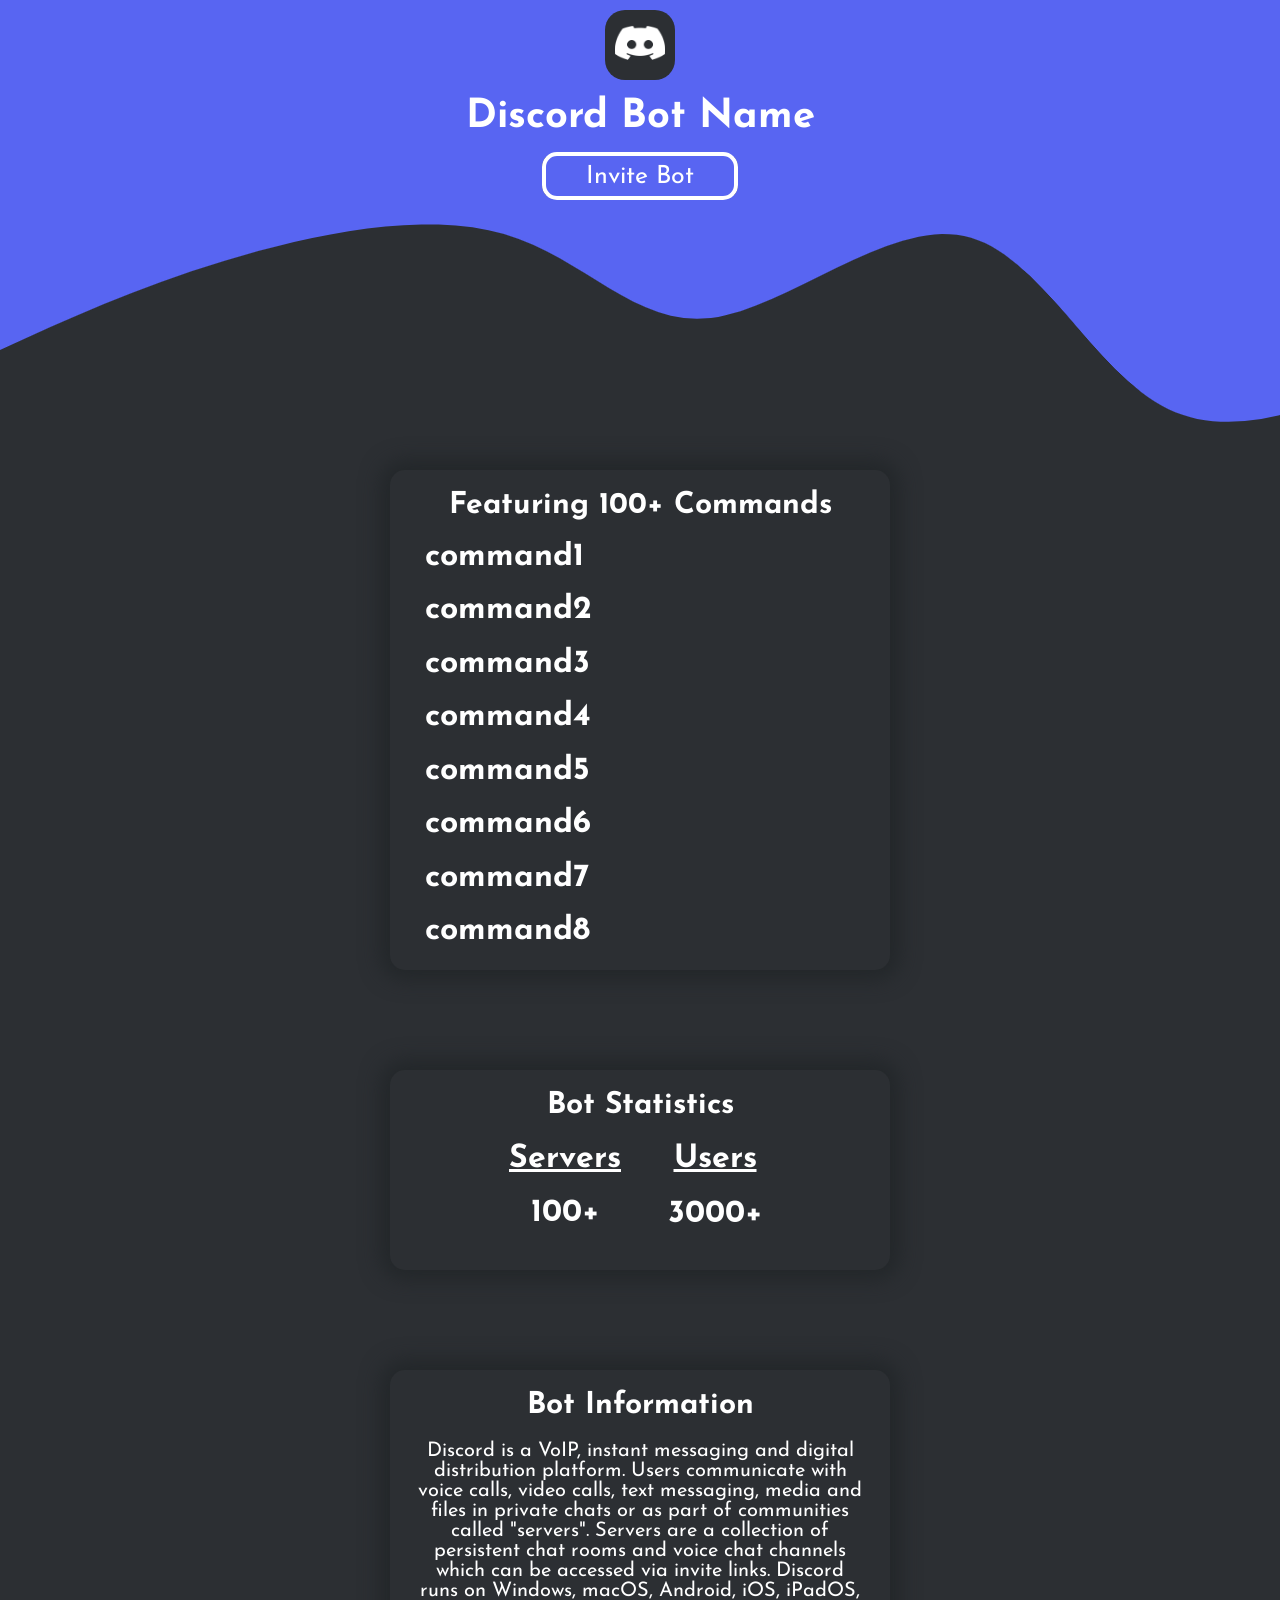
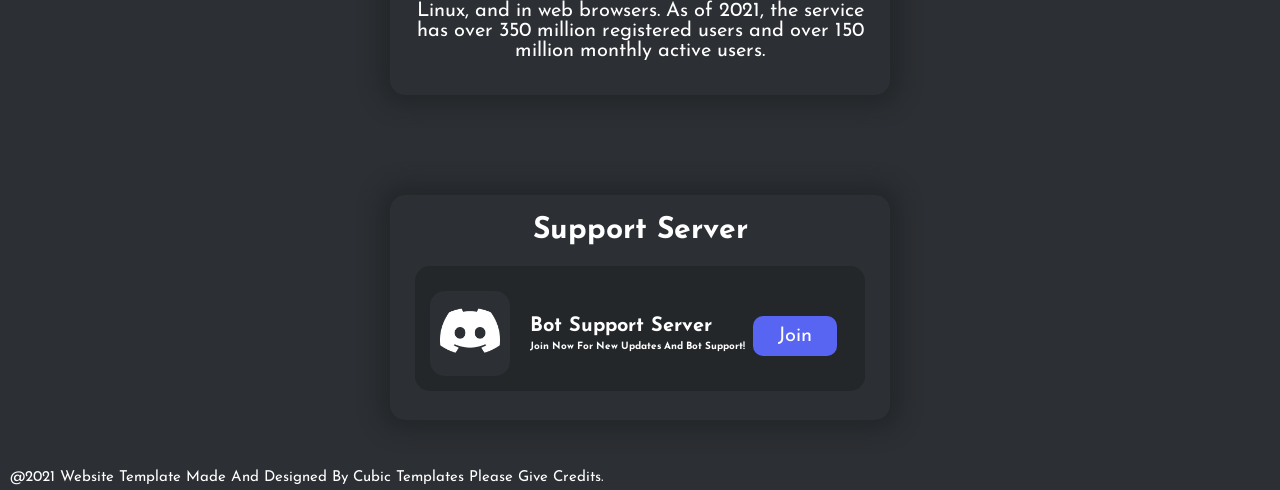
<file: index.html>
<html>
    <head>
        <title>Discord Bot Template</title>
        <meta name="description" content="Discord Bot Template">
        <link rel="icon" type="image/png" href="images/bot-logo.png">
        <meta name="viewport" content="width=device-width, initial-scale=1.0">
        <link type="text/css" rel="stylesheet" href="style.css">
        <meta name="theme-color" content="#5865F2">
    </head>
    <body>
        <div class="page-header">
            <img id="header-bot-logo"src="images/bot-logo.png">
            <h1 id="header-bot-name">Discord Bot Name</h1>
            <a href="https://discord.gg/dNTwhCGcjY" id="header-bot-inv" target="_blank">Invite Bot</a>
        </div>
        <div class="commands">
            <h1 id="command-number">Featuring 100+ Commands</h1>
            <iframe src="commands.html"id="commands-iframe" width="450px" height="400px"></iframe>
        </div>
        <div class="bot-stats">
            <h1 id="bot-stats-header">Bot Statistics</h1>
            <h1 id="servers">Servers</h1>
            <h1 id="users">Users</h1>
            <h1 id="server-count">100+</h1>
            <h1 id="user-count">3000+</h1>
        </div>
        <div class="bot-information">
            <h1 id="bot-info-header">Bot Information</h1>
            <p id="bot-info-text">
                Discord is a VoIP, instant messaging and digital distribution platform. Users communicate with voice calls, video calls, text messaging, media and files in private chats or as part of communities called "servers". Servers are a collection of persistent chat rooms and voice chat channels which can be accessed via invite links. Discord runs on Windows, macOS, Android, iOS, iPadOS, Linux, and in web browsers. As of 2021, the service has over 350 million registered users and over 150 million monthly active users.
            </p>
        </div>
        <div class="bot-server">
            <h1 id="bot-server-header">Support Server</h1>
            <div class="server-invite">
                <img src="images/bot-logo.png" id="server-invite-logo">
                <h1 id="bot-server-name">Bot Support Server</h1>
                <h1 id="bot-server-desc">Join Now For New Updates And Bot Support!</h1>
                <a href="https://discord.gg/dNTwhCGcjY" id="bot-server-invite" target="_blank">Join</a>
            </div>
        </div>
        <footer class="footer">
            @2021 Website Template Made And Designed By Cubic Templates Please Give Credits.
        </footer>
        <br>
        <br>
        <br>
    </body>
</html>
</file>
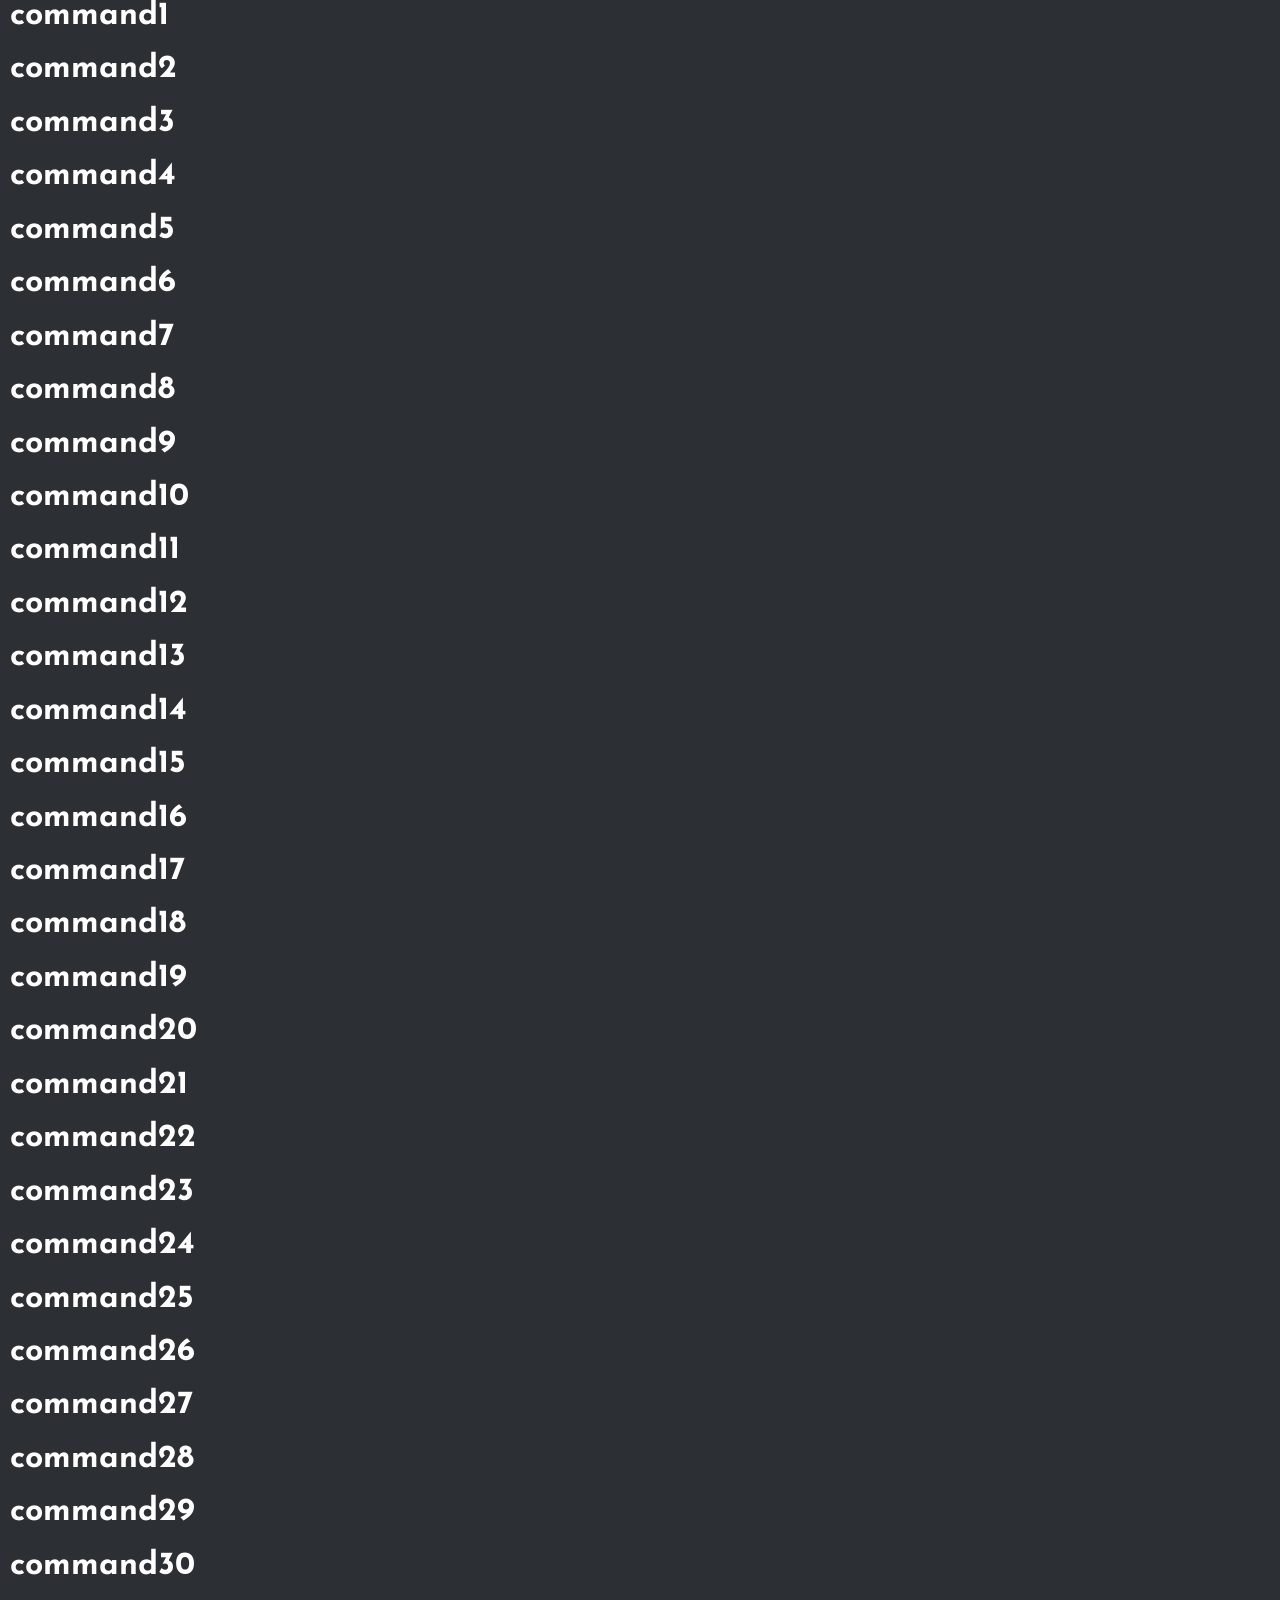
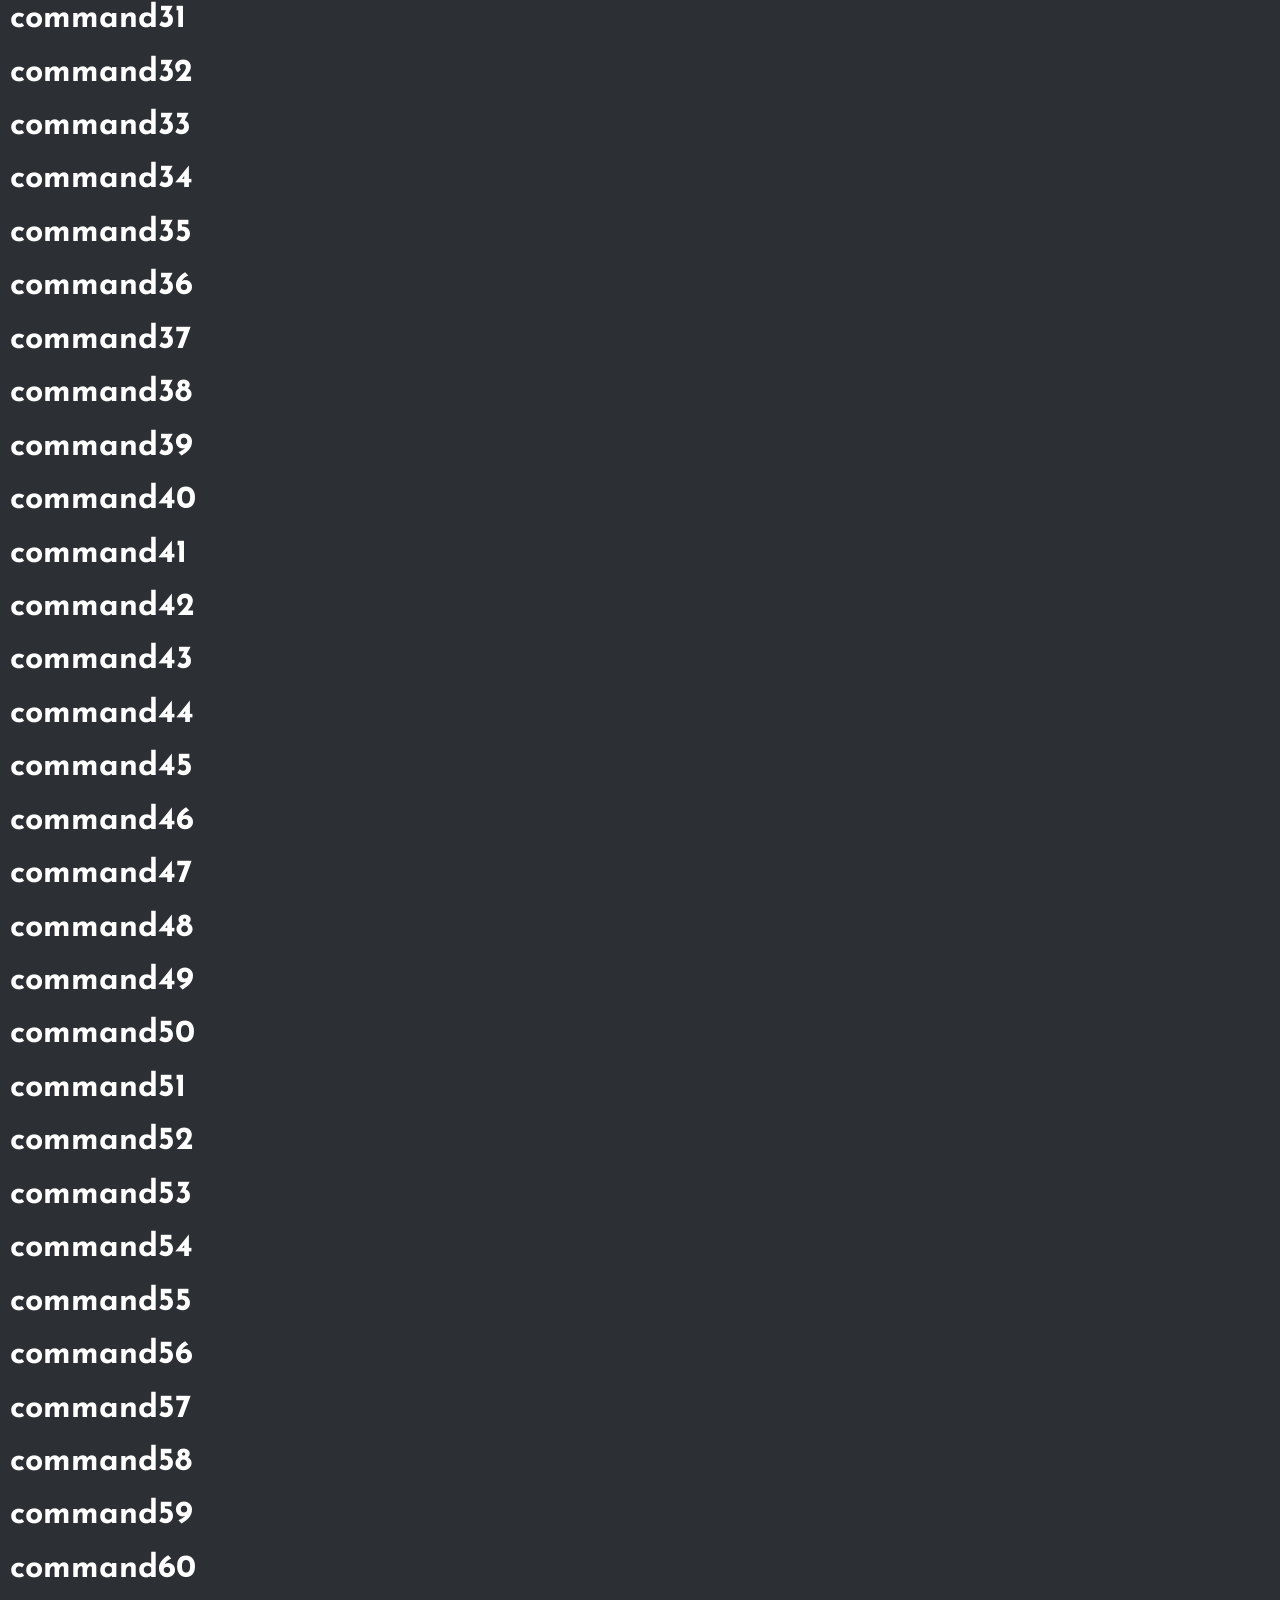
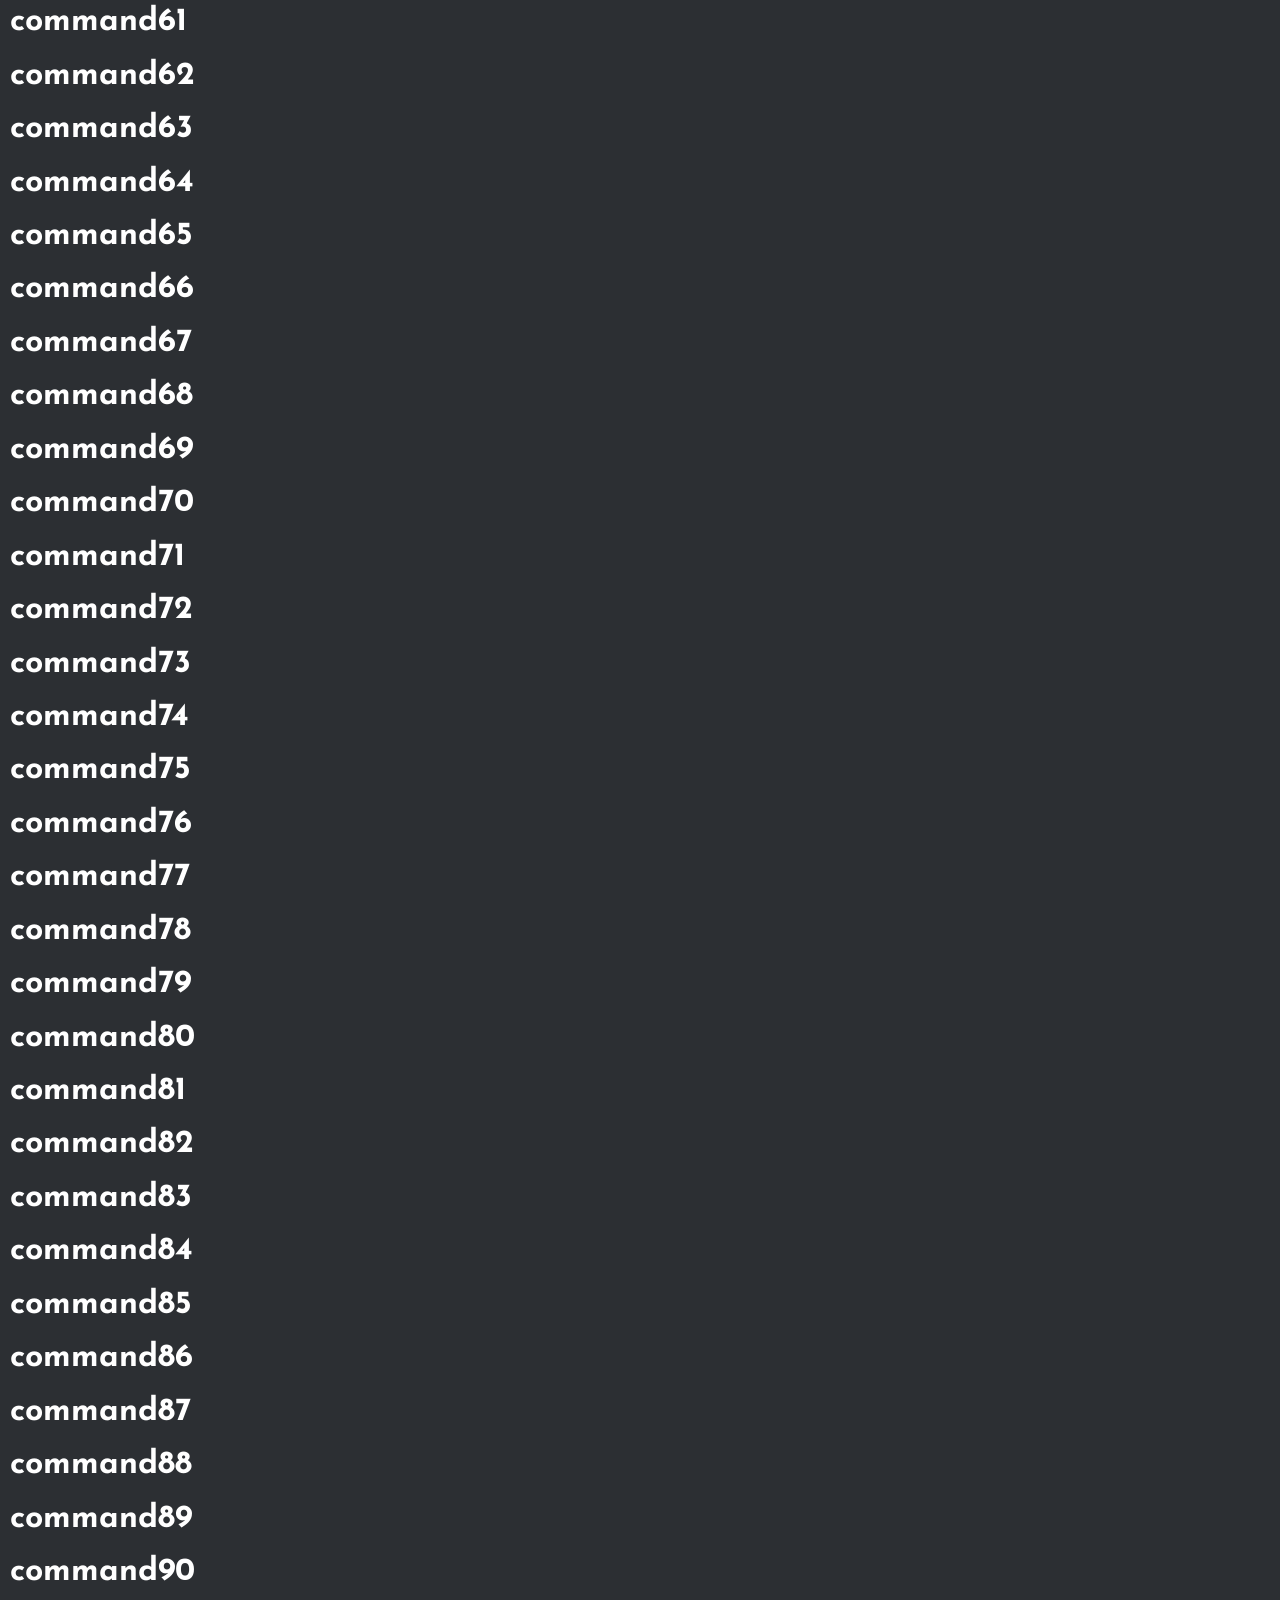
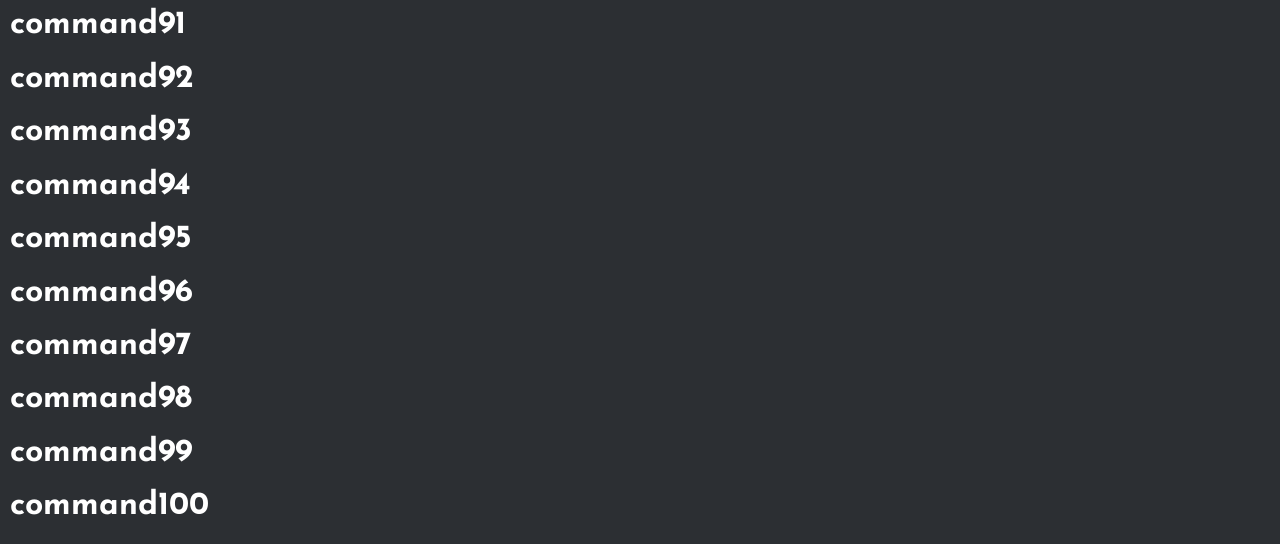
<file: commands.html>
<html>
    <head>
        <title>Discord Bot Template</title>
        <meta name="description" content="Discord Bot Template">
        <link rel="icon" type="image/png" href="images/logo.png">
        <meta name="viewport" content="width=device-width, initial-scale=1.0">
        <link type="text/css" rel="stylesheet" href="style.css">
    </head>
    <body>
        <h1 id="commands">command1</h1>
        <h1 id="commands">command2</h1>
        <h1 id="commands">command3</h1>
        <h1 id="commands">command4</h1>
        <h1 id="commands">command5</h1>
        <h1 id="commands">command6</h1>
        <h1 id="commands">command7</h1>
        <h1 id="commands">command8</h1>
        <h1 id="commands">command9</h1>
        <h1 id="commands">command10</h1>
        <h1 id="commands">command11</h1>
        <h1 id="commands">command12</h1>
        <h1 id="commands">command13</h1>
        <h1 id="commands">command14</h1>
        <h1 id="commands">command15</h1>
        <h1 id="commands">command16</h1>
        <h1 id="commands">command17</h1>
        <h1 id="commands">command18</h1>
        <h1 id="commands">command19</h1>
        <h1 id="commands">command20</h1>
        <h1 id="commands">command21</h1>
        <h1 id="commands">command22</h1>
        <h1 id="commands">command23</h1>
        <h1 id="commands">command24</h1>
        <h1 id="commands">command25</h1>
        <h1 id="commands">command26</h1>
        <h1 id="commands">command27</h1>
        <h1 id="commands">command28</h1>
        <h1 id="commands">command29</h1>
        <h1 id="commands">command30</h1>
        <h1 id="commands">command31</h1>
        <h1 id="commands">command32</h1>
        <h1 id="commands">command33</h1>
        <h1 id="commands">command34</h1>
        <h1 id="commands">command35</h1>
        <h1 id="commands">command36</h1>
        <h1 id="commands">command37</h1>
        <h1 id="commands">command38</h1>
        <h1 id="commands">command39</h1>
        <h1 id="commands">command40</h1>
        <h1 id="commands">command41</h1>
        <h1 id="commands">command42</h1>
        <h1 id="commands">command43</h1>
        <h1 id="commands">command44</h1>
        <h1 id="commands">command45</h1>
        <h1 id="commands">command46</h1>
        <h1 id="commands">command47</h1>
        <h1 id="commands">command48</h1>
        <h1 id="commands">command49</h1>
        <h1 id="commands">command50</h1>
        <h1 id="commands">command51</h1>
        <h1 id="commands">command52</h1>
        <h1 id="commands">command53</h1>
        <h1 id="commands">command54</h1>
        <h1 id="commands">command55</h1>
        <h1 id="commands">command56</h1>
        <h1 id="commands">command57</h1>
        <h1 id="commands">command58</h1>
        <h1 id="commands">command59</h1>
        <h1 id="commands">command60</h1>
        <h1 id="commands">command61</h1>
        <h1 id="commands">command62</h1>
        <h1 id="commands">command63</h1>
        <h1 id="commands">command64</h1>
        <h1 id="commands">command65</h1>
        <h1 id="commands">command66</h1>
        <h1 id="commands">command67</h1>
        <h1 id="commands">command68</h1>
        <h1 id="commands">command69</h1>
        <h1 id="commands">command70</h1>
        <h1 id="commands">command71</h1>
        <h1 id="commands">command72</h1>
        <h1 id="commands">command73</h1>
        <h1 id="commands">command74</h1>
        <h1 id="commands">command75</h1>
        <h1 id="commands">command76</h1>
        <h1 id="commands">command77</h1>
        <h1 id="commands">command78</h1>
        <h1 id="commands">command79</h1>
        <h1 id="commands">command80</h1>
        <h1 id="commands">command81</h1>
        <h1 id="commands">command82</h1>
        <h1 id="commands">command83</h1>
        <h1 id="commands">command84</h1>
        <h1 id="commands">command85</h1>
        <h1 id="commands">command86</h1>
        <h1 id="commands">command87</h1>
        <h1 id="commands">command88</h1>
        <h1 id="commands">command89</h1>
        <h1 id="commands">command90</h1>
        <h1 id="commands">command91</h1>
        <h1 id="commands">command92</h1>
        <h1 id="commands">command93</h1>
        <h1 id="commands">command94</h1>
        <h1 id="commands">command95</h1>
        <h1 id="commands">command96</h1>
        <h1 id="commands">command97</h1>
        <h1 id="commands">command98</h1>
        <h1 id="commands">command99</h1>
        <h1 id="commands">command100</h1>
    </body>
</html>
</file>
<file: style.css>
@import url('https://fonts.googleapis.com/css2?family=Josefin+Sans&family=Rubik&display=swap');
:root{
    --grey1: #23272a;
    --grey: #2c2f33;
    --burple: #5865F2; 
    ;
}
*{
    font-family: 'Josefin Sans', sans-serif;
}
body{
    margin: 0;
    background: var(--grey);
}
#wave1{
    margin-top: -50px;
}
/* 404 page */
#fof-title{
    color: var(--burple);
    font-size: 150px;
    text-align: center;
    margin-bottom: -25px;
}
#fof-info{
    color: var(--burple);
    font-size: 40px;
    text-align: center;
}
.fof-button-div{
    text-align: center;
}
#fof-button{
    text-decoration: none;
    color: var(--burple);
    box-shadow: 0px 0px 10px 5px var(--grey1);
    padding: 15px 30px 10px 30px;
    font-size: 30px;
    border-radius: 15px;
    transition: .75s;

}
#fof-button:hover{
    box-shadow: 0px 0px 10px 2.5px var(--burple);
    transition: .75s;
}
/* 404 page */


/* page header */
.page-header{
    text-align: center;
    background-image: url(images/wave1.png);
    background-size:auto;
    width: 100%;
    height: 700px;
    transition: all 1s ease;
    margin-bottom: -250px;
}
#header-bot-logo{
    width: 50px;
    height: 50px;
    background-color: var(--grey);
    margin-bottom: -40px;
    border-radius: 20px;
    padding: 10px 10px 10px 10px;
    margin-top: 10px;
}
#header-bot-name{
    color: white;
    padding-top: 30px;
    font-size: 40px;
}
#header-bot-inv{
    text-decoration: none;
    color: white;
    font-size: 25px;
    border: 4px solid white;
    padding: 7.5px 40px 7.5px 40px;
    border-radius: 15px;
    background-size: 200% 200%;	
	background-image: linear-gradient(to right, transparent 50%, var(--grey) 50%);
	transition: background-position 1s cubic-bezier(0.19, 1, 0.22, 1) .1s, color 1s ease 0s, background-color 1s ease;
    transition: 1s ease;
}
#header-bot-inv:hover{
	color:rgba(255, 255, 255, 1);
	background-position: -100% 100%;
    transition: 1s ease;
}
/* page header */

/* Commands */
.commands{
    text-align: center;
    margin-top: -200px;
    width: 500px;
    height: 500px;
    background-color: var(--grey);
    box-shadow: 0px 0px 20px 10px var(--grey1);
    border-radius: 15px;
    margin: 0 auto;
}

#command-number{
    color: white;
    font-size: 30px;
    padding-top: 20px;
}
#commands-iframe{
    border: none;
}
#commands{
    color:white;
    padding-left: 10px;
}
/* Commands */



/* Bot Stats */
.bot-stats{
    text-align: center;
    width: 500px;
    height: 200px;
    background-color: var(--grey);
    box-shadow: 0px 0px 20px 10px var(--grey1);
    border-radius: 15px;
    margin: 0 auto;
    margin-top: 100px;
}
#bot-stats-header{
    color: white;
    font-size: 30px;
    padding-top: 20px;
}
#servers{
    color: white;
    margin-right: 150px;
    text-decoration: underline;
}
#server-count{
    color: white;
    margin-right: 150px;
}
#users{
    color: white;
    margin-top: -52.5px;
    margin-left: 150px;
    text-decoration: underline;
}
#user-count{
    color: white;
    margin-top: -52.5px;
    margin-left: 150px;
}
/* Bot Stats */


/* Bot Info */
.bot-information{
    text-align: center;
    width: 500px;
    height: 325px;
    background-color: var(--grey);
    box-shadow: 0px 0px 20px 10px var(--grey1);
    border-radius: 15px;
    margin: 0 auto;
    margin-top: 100px;
}
#bot-info-header{
    color: white;
    font-size: 30px;
    padding-top: 20px;
}
#bot-info-text{
    color: white;
    width: 450px;
    margin: 0 auto;
    font-size: 20px;
}
.footer{
    float: left;
    display: block;
    position: sticky;
    color: white;
    font-size: 15px;
    margin-top: 50px;
    padding-left: 10px;
    padding-bottom: 5px;
}
/* Bot Info */


.bot-server{
    text-align: center;
    width: 500px;
    height: 225px;
    background-color: var(--grey);
    box-shadow: 0px 0px 20px 10px var(--grey1);
    border-radius: 15px;
    margin: 0 auto;
    margin-top: 100px;
}
#bot-server-header{
    color:white;
    font-size: 30px;
    padding-top: 20px;
}
.server-invite{
    width: 450px;
    height: 125px;
    background-color: var(--grey1);
    margin: 0 auto;
    border-radius: 15px;
}
#server-invite-logo{
    width: 60px;
    height: 65px;
    padding: 10px;
    border-radius: 15px;
    background-color: var(--grey);
    margin-top: 25px;
    margin-left: 15px;
    float: left;
}
#bot-server-name{
    color: white;
    font-size: 20px;
    margin-top: 50px;
    margin-left: 115px;
    position: absolute;
}
#bot-server-desc{
    color: white;
    font-size: 10px;
    margin-top: 75px;
    margin-left: 115px;
    position: absolute;
}
#bot-server-invite{
    font-size: 20px;
    color: white;
    margin-top: 50px;
    margin-left: 65px;
    position: absolute;
    background-color: var(--burple);
    padding: 10px 25px 10px 25px;
    border-radius: 10px;
    transition: .3s;
    text-decoration: none;
}
#bot-server-invite:hover{
    cursor: pointer;
    opacity: .75;
    transition: .3s;
}





/* Scroll Bar */
::-webkit-scrollbar {
    width: 17.5px;
    border-radius: 5px;
  }
  
::-webkit-scrollbar-track {
background: white;
border-radius: 20px;
}

::-webkit-scrollbar-thumb {
background: var(--grey1);
border-radius: 20px;
border: 3px solid white;
}

/* Track */


























@media (min-width: 421px) and (max-width: 550px) {
    /*bot commands*/
    .commands{
        width: 95%;
        text-align: center;
        margin-top: -200px;
        height: 500px;
        background-color: var(--grey);
        box-shadow: 0px 0px 20px 10px var(--grey1);
        border-radius: 15px;
        margin: 0 auto;
    }
    #commands-iframe{
        width: 95%;
        border: none;
    }
    /*bot commands*/


    /*bot stats*/
    .bot-stats{
        width: 95%;
        text-align: center;
        height: 200px;
        background-color: var(--grey);
        box-shadow: 0px 0px 20px 10px var(--grey1);
        border-radius: 15px;
        margin: 0 auto;
        margin-top: 100px;
    }
    /*bot stats*/


    /*bot info*/
    .bot-information{
        width: 95%;
        text-align: center;
        height: 375px;
        background-color: var(--grey);
        box-shadow: 0px 0px 20px 10px var(--grey1);
        border-radius: 15px;
        margin: 0 auto;
        margin-top: 100px;
    }
    #bot-info-text{
        width: 95%;
        color: white;
        margin: 0 auto;
        font-size: 20px;
    }
    /*bot info*/
    

    /*bot server*/
    .bot-server{
        width: 95%;
        text-align: center;
        height: 225px;
        background-color: var(--grey);
        box-shadow: 0px 0px 20px 10px var(--grey1);
        border-radius: 15px;
        margin: 0 auto;
        margin-top: 100px;
    }
    .server-invite{
        width: 95%;
        height: 125px;
        background-color: var(--grey1);
        margin: 0 auto;
        border-radius: 15px;
    }
    #bot-server-invite{
        font-size: 20px;
        color: white;
        margin-top: 50px;
        margin-left: 0;
        position: absolute;
        background-color: var(--burple);
        padding: 10px 25px 10px 25px;
        border-radius: 10px;
        transition: .3s;
        text-decoration: none;
    }
    #bot-server-name{
        color: white;
        font-size: 20px;
        margin-top: 25px;
        margin-left: 85px;
        position: absolute;
    }
    #bot-server-desc{
        color: white;
        font-size: 10px;
        margin-top: 55px;
        margin-left: 85px;
        width: 175px;
        position: absolute;
    }
    #server-invite-logo{
        width: 40px;
        height: 45px;
        padding: 10px;
        margin-top: 17.5px;
    }
    .server-invite{
        width: 90%;
        height: 100px;
        background-color: var(--grey1);
        margin: 0 auto;
        border-radius: 15px;
    }
    #bot-server-invite{
        font-size: 20px;
        color: white;
        margin-top: 35px;
        margin-left: 45px;
        position: absolute;
        background-color: var(--burple);
        padding: 10px 25px 10px 25px;
        border-radius: 10px;
        transition: .3s;
        text-decoration: none;
    }
    /*bot server*/
}



























@media (min-width: 0px) and (max-width: 420px) {
    #wave1{
        margin-top: -50px;
        width: 50%;
    }
    /*bot commands*/
    .commands{
        width: 95%;
        text-align: center;
        margin-top: -200px;
        height: 500px;
        background-color: var(--grey);
        box-shadow: 0px 0px 20px 10px var(--grey1);
        border-radius: 15px;
        margin: 0 auto;
    }
    #commands-iframe{
        width: 95%;
        border: none;
        height: 375px;
    }
    /*bot commands*/


    /*bot stats*/
    .bot-stats{
        width: 95%;
        text-align: center;
        height: 200px;
        background-color: var(--grey);
        box-shadow: 0px 0px 20px 10px var(--grey1);
        border-radius: 15px;
        margin: 0 auto;
        margin-top: 100px;
    }
    /*bot stats*/


    /*bot info*/
    .bot-information{
        width: 95%;
        text-align: center;
        height: 450px;
        background-color: var(--grey);
        box-shadow: 0px 0px 20px 10px var(--grey1);
        border-radius: 15px;
        margin: 0 auto;
        margin-top: 100px;
    }
    #bot-info-text{
        width: 95%;
        color: white;
        margin: 0 auto;
        font-size: 20px;
    }
    /*bot info*/
    

    /*bot server*/
    .bot-server{
        width: 95%;
        text-align: center;
        height: 175px;
        background-color: var(--grey);
        box-shadow: 0px 0px 20px 10px var(--grey1);
        border-radius: 15px;
        margin: 0 auto;
        margin-top: 100px;
    }
    .server-invite{
        width: 95%;
        height: 125px;
        background-color: var(--grey1);
        margin: 0 auto;
        border-radius: 15px;
    }
    #bot-server-invite{
        font-size: 20px;
        color: white;
        margin-top: 50px;
        margin-left: 0;
        position: absolute;
        background-color: var(--burple);
        padding: 10px 25px 10px 25px;
        border-radius: 10px;
        transition: .3s;
        text-decoration: none;
    }
    #bot-server-name{
        color: white;
        font-size: 20px;
        margin-top: 15px;
        margin-left: 45%;
        display: none;
    }
    #bot-server-desc{
        color: white;
        font-size: 10px;
        margin-top: 75px;
        margin-left: 115px;
        position: absolute;
        display: none;
    }
    #server-invite-logo{
        width: 40px;
        height: 45px;
        padding: 10px;
        margin-top: 17.5px;
        display: none;
    }
    .server-invite{
        width: 90%;
        height: 75px;
        background-color: var(--grey1);
        margin: 0 auto;
        border-radius: 15px;
    }
    #bot-server-invite{
        font-size: 20px;
        width: 150px;
        color: white;
        margin-top: 20px;
        margin-left: -100px;
        position: absolute;
        background-color: var(--burple);
        padding: 10px 25px 10px 25px;
        border-radius: 10px;
        transition: .3s;
        text-decoration: none;
    }

}
</file>
